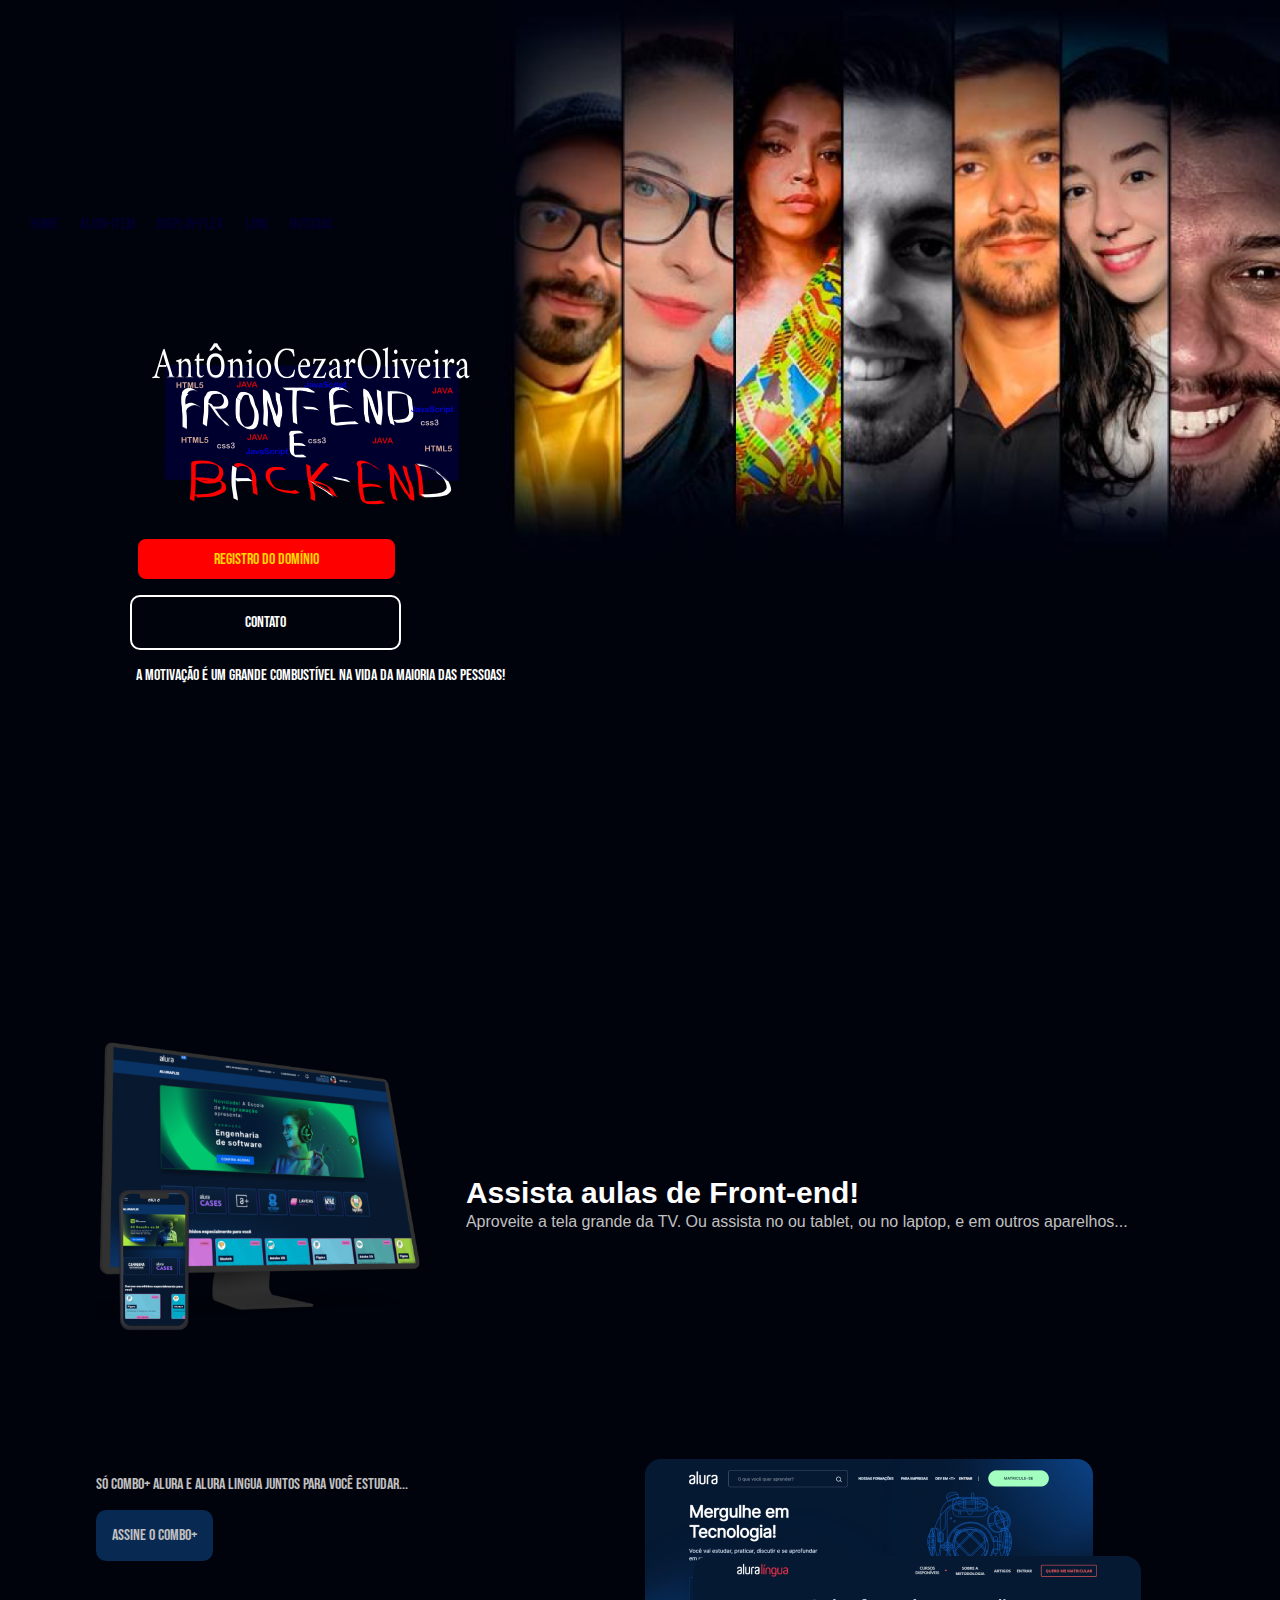
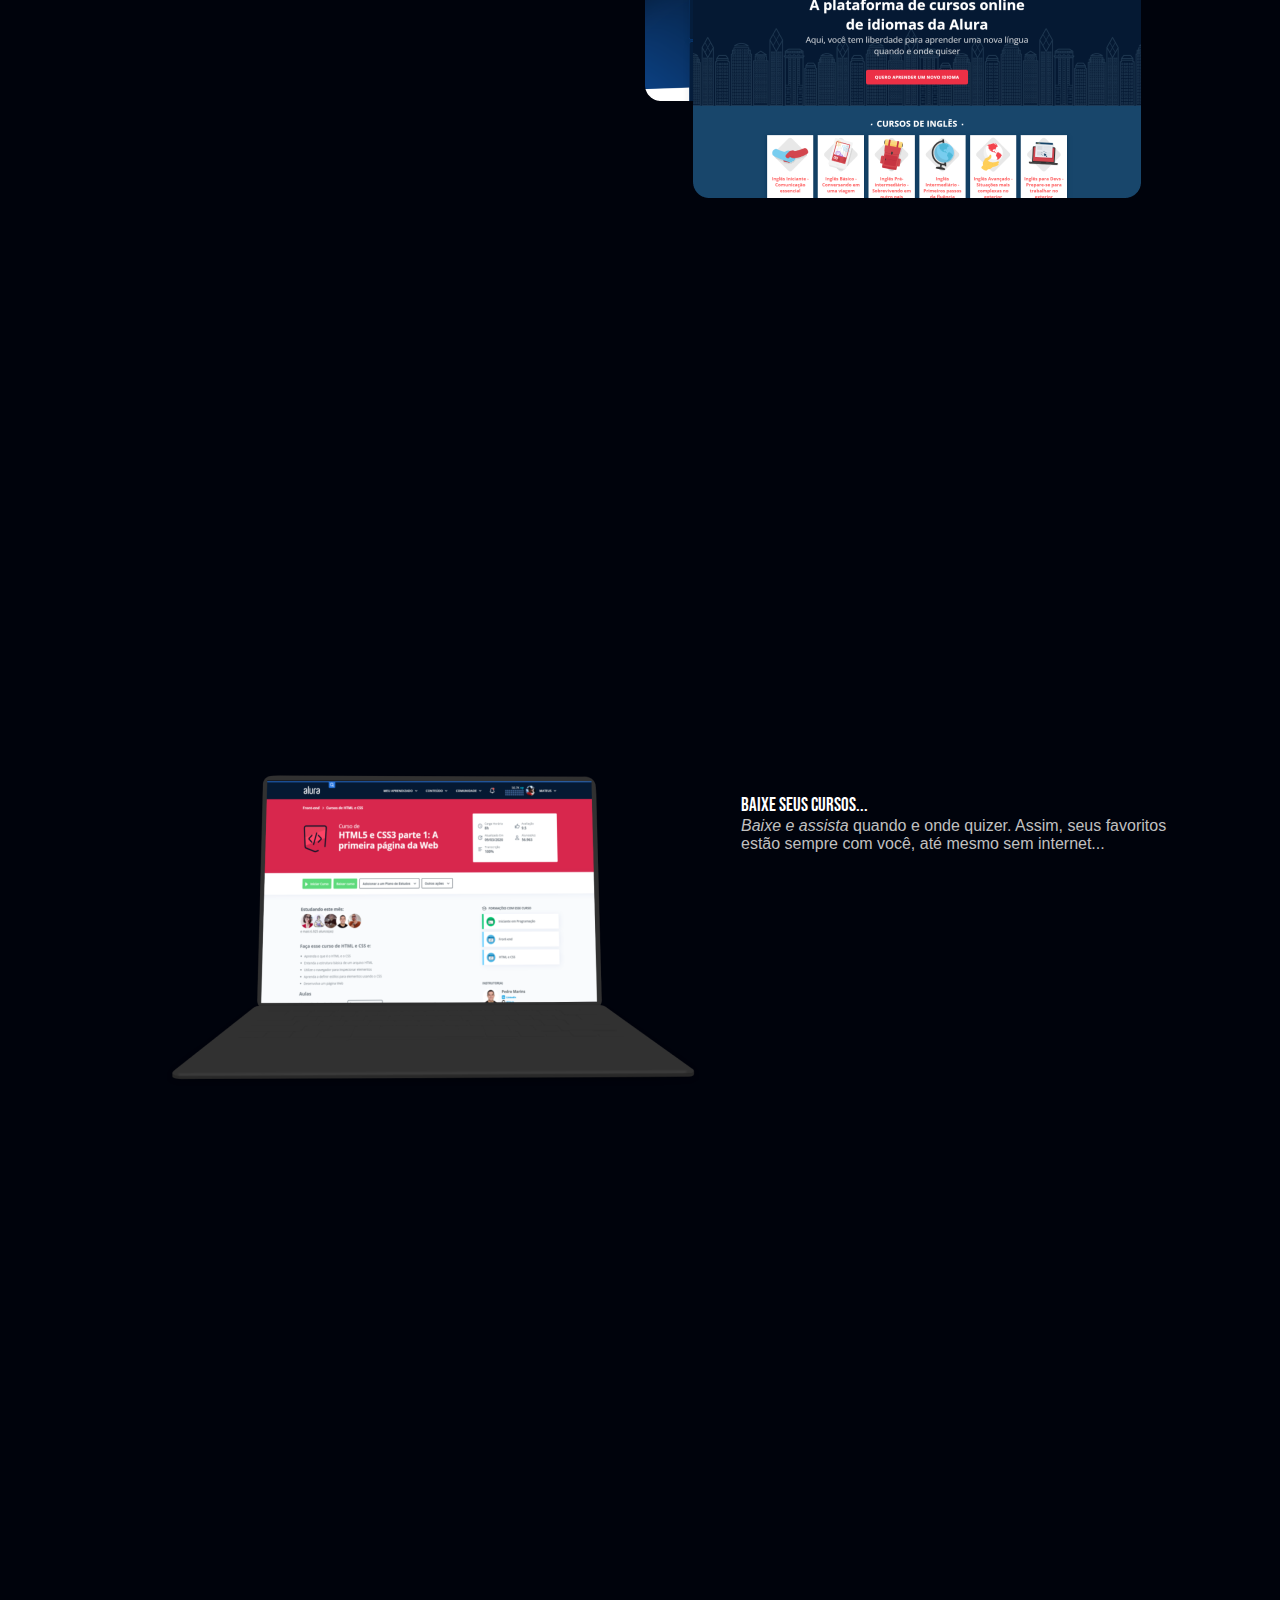
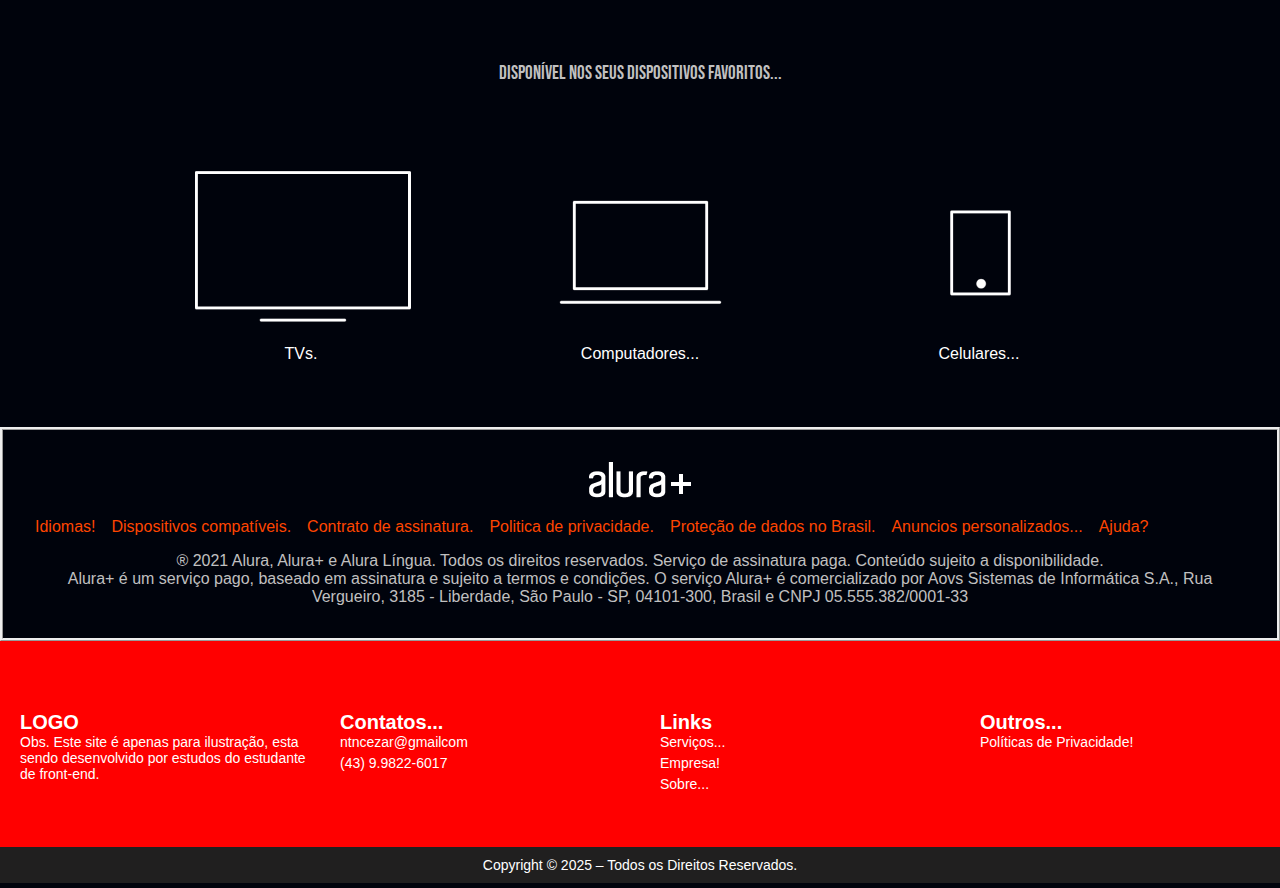
<file: index.html>
<!DOCTYPE html>
<html lang="en">
<head>
    
    <meta charset="utf-8"> <!--resolver problemas com acentuação -->
    <meta name="author" content="Antônio Cezar de Oliveira"><!-- Define o autor da pagina -->
    <meta name="keywords" content="posicionamento, css, avançado"><!--Palavras-chavesdosite-->
    <meta name="description" content="cursos"><!--descrição do site -->
    <meta name="viewport" content="width=device-width, initial-scale=1.0">

    <link rel="shortcut icon" href="about-b/ico/favicon-2.ico" type="image/x-icon">
	<link rel="stylesheet" href="about-b/css/style-monica.css">
    <link rel="stylesheet" href="about-b/css/menu-home.css">
    <title>Pagina basica de HTML e CSS!</title>
</head>
<body>

   <!-- <header>
        
    </header> -->
    
    <section role="banner" class="container__principal fundo-01" >
        <div class="container__section">

            <!--teste do menu aqui-->
            <nav>
                <ul class="nav">
    
         <li><a href="index.html" class="nav" class="home">Home</a></li>
         <li><a href="about-b/page/align-item.html" class="nav">align-item</a></li>
         <li><a href="about-b/page/display-flex.html" class="nav">Display-flex</a></li>
         <li><a href="#" class="nav">LINK</a></li>
         <li><a href="https://tecnoblog.net/" class="nav" target="_blank" rel="noopener noreferrer">Noticias</a></li>
                    
                </ul>
            </nav>
            <!-- FIM do teste do menu aqui-->


        <figure>
            <img src="about-b/images/logomarca.png  " alt="Logo marca" class="logo__topo">
        <a href="https://registro.br/"    class="top__button"  target="_blank">Registro do domínio</a>
        </figure>
        

        <a href="about-b/page/contato.html"   class="top__button-2"  target="_blank">Contato</a>
       
       <p> <h4 class="text-decorat">A motivação é um grande combustível na vida da maioria das pessoas!</h4> </p>
     </div>
    </section>

<section class="container__secundario">
    
        <img src="about-b/images/image/Plataformas.png" alt="Imagem de um monitor e celular!" class="secundario__imagem">



     <div class="container__texto__monitor"> <!--container-descricao-->

        <h3 class="descricao__titulo-01">Assista aulas de Front-end!</h3>
        <p class="descricao__palagrafo">Aproveite a tela grande da TV. Ou assista no ou tablet, ou no laptop, e em outros aparelhos...</p>
    
     </div>
</section>

    <section class="terceiro__container"> <!--container secundario: alura-->
        <div class="terceiro__container__div"> <!--container__descricao: alura-->
            <p class="word"> <!--descricao texto: alura-->
                Só combo+ alura e alura lingua juntos para você estudar...
            </p>
            <a href="www.alura.com.br" target="_blank" class="botao__terciario" role="contentinfo">Assine o combo+</a>
         </div>

        <!--Imagem fora da div-->
        <figure>
            <img src="about-b/images/image/Telas.png" alt="Tela da alura plus..." class="image__terciario"><!--secundario__imagem: alura-->
        </figure>
        
    </section>

    <section class="container-4">
    
        <img src="about-b/images/image/Notebook.png" alt="Imagem de um notebook!" class="imagem-4">
       
        
        <div class="div__container-4">
            <h3 class="title-4">Baixe seus cursos...</h3>
            <p class="word-4"><em>Baixe e assista</em> quando e onde quizer. Assim, seus favoritos estão sempre
                com você, até mesmo sem internet...</p>
        </div>
    </section>

<!--seção dos 03 dispositivos-->

<section role="complementary" class="dispositivos">
<h3 class="dispositivos__titulo"> Disponível nos seus dispositivos favoritos...</h3>

    <ul class="dispositivos__list">


        <li class="list__item">
            
               <figure>

                <img src="about-b/images/image/tv.png" alt="Ícone de televisão">
                <figcaption>TVs.</figcaption>

              </figure>
                
        </li>

        <li class="list__item">
            <figure>
                <img src="about-b/images/image/computador.png" alt="Ícone de computador">
                <figcaption>Computadores...</figcaption>
            </figure>
            
         </li>

        <li class="list__item">
           
                <figure>

                    <img src="about-b/images/image/celular.png" alt="Ícone de celular">
                <figcaption>Celulares...</figcaption>
            
                </figure>
           
                
            
            <!--<h4 class="lista__item">Celulares!</h4>-->
        </li>
    </ul>   

    </section>

    <!-- ======footer01==========  -->

     
    <footer class="rodape">

        <img src="about-b/images/image/Logo.png" alt="Alura+" class="rodape__logo">

        <nav role="contentinfo">

            <ul class="rodape__lista">
                <li class="lista__link">

                    <a href="about-b/page/page-desenv.html" class="nav">Idiomas!</a>

                </li>
                
        
        
        <li class="lista__link">

                <a href="about-b/page/page-desenv.html" class="nav">Dispositivos compatíveis.</a></li>
            <!-- fim=> do dispositivos compatíveis -->

        <li class="lista__link"> <a href="https://www.webdoxclm.com/pt/blog/importancia-da-assinatura-de-contrato#:~:text=A%20assinatura%20do%20contrato%20%C3%A9,e%20obriga%C3%A7%C3%B5es%20que%20este%20cont%C3%A9m." target="_blank" class="nav">Contrato de assinatura.</a></li>
            <!-- fim -->

        <li class="lista__link"> <a href="about-b/page/contato.html" class="nav">Politica de privacidade.</a></li>
            <!-- fim -->

        <li class="lista__link"> <a href="about-b/page/prot-dados-brazil.html" class="nav">Proteção de dados no Brasil.</a></li>
            <!-- fim -->

        <li class="lista__link"> <a href="about-b/page/page-desenv.html" class="nav">Anuncios personalizados...</a></li>
            <!-- fim -->

        <li class="lista__link"><a href="about-b/page/page-desenv.html" class="nav">Ajuda?</a></li>
            <!-- fim -->
    <!-- fim=> das listas -->
        </ul>
        </nav>

        <p class="rodape__texto">® 2021 Alura, Alura+ e Alura Língua. Todos os direitos reservados. Serviço de
            assinatura paga. Conteúdo sujeito a disponibilidade.</p>
        <p class="rodape__texto">Alura+ é um serviço pago, baseado em assinatura e sujeito a termos e condições. O
            serviço Alura+ é comercializado por Aovs Sistemas de Informática S.A., Rua Vergueiro, 3185 - Liberdade, São
            Paulo - SP, 04101-300, Brasil e CNPJ 05.555.382/0001-33</p>

    </footer> <!--fim do footer01-->

<!-- Inicio do footer__02-->

<footer class="footer__02" id="contato" role="contentinfo">
    <nav role="contentinfo">
    <div class="footer__02-div">

        <div class="footer__02-div-1">
            <div class="footer__02-div-1-coluna">

                <span><b>LOGO</b></span>
                <p>Obs. Este site é apenas para ilustração, esta sendo desenvolvido por estudos do estudante de front-end.</p>
            </div>
        </div>

        <div class="footer__02-div-2">
            <div class="footer__02-div-2-coluna">

                <span><b>Contatos...</b></span>
                <p>ntncezar@gmailcom</p>
                <p>(43) 9.9822-6017</p>
            </div>
        </div>

        <div class="footer__02-div-3">
            <div class="footer__02-div-3-coluna">

                <span><b>Links</b></span>
                <p><a href="about-b/page/contato.html">Serviços...</a></p>
                <p><a href="about-b/page/page-desenv.html">Empresa!</a></p>
                <p><a href="about-b/page/page-desenv.html">Sobre...</a></p>
            </div>
        </div>

        <div class="footer__02-div-4">
            <div class="rodape-div-4-coluna">

                <span><b>Outros...</b></span>
                <p>Políticas de Privacidade!</p>
            </div>
        </div>

    </div>
</nav>

    <p class="footer__02-direitos">Copyright © 2025 – Todos os Direitos Reservados.</p>

</footer>
    
</body>
</html>
</file>
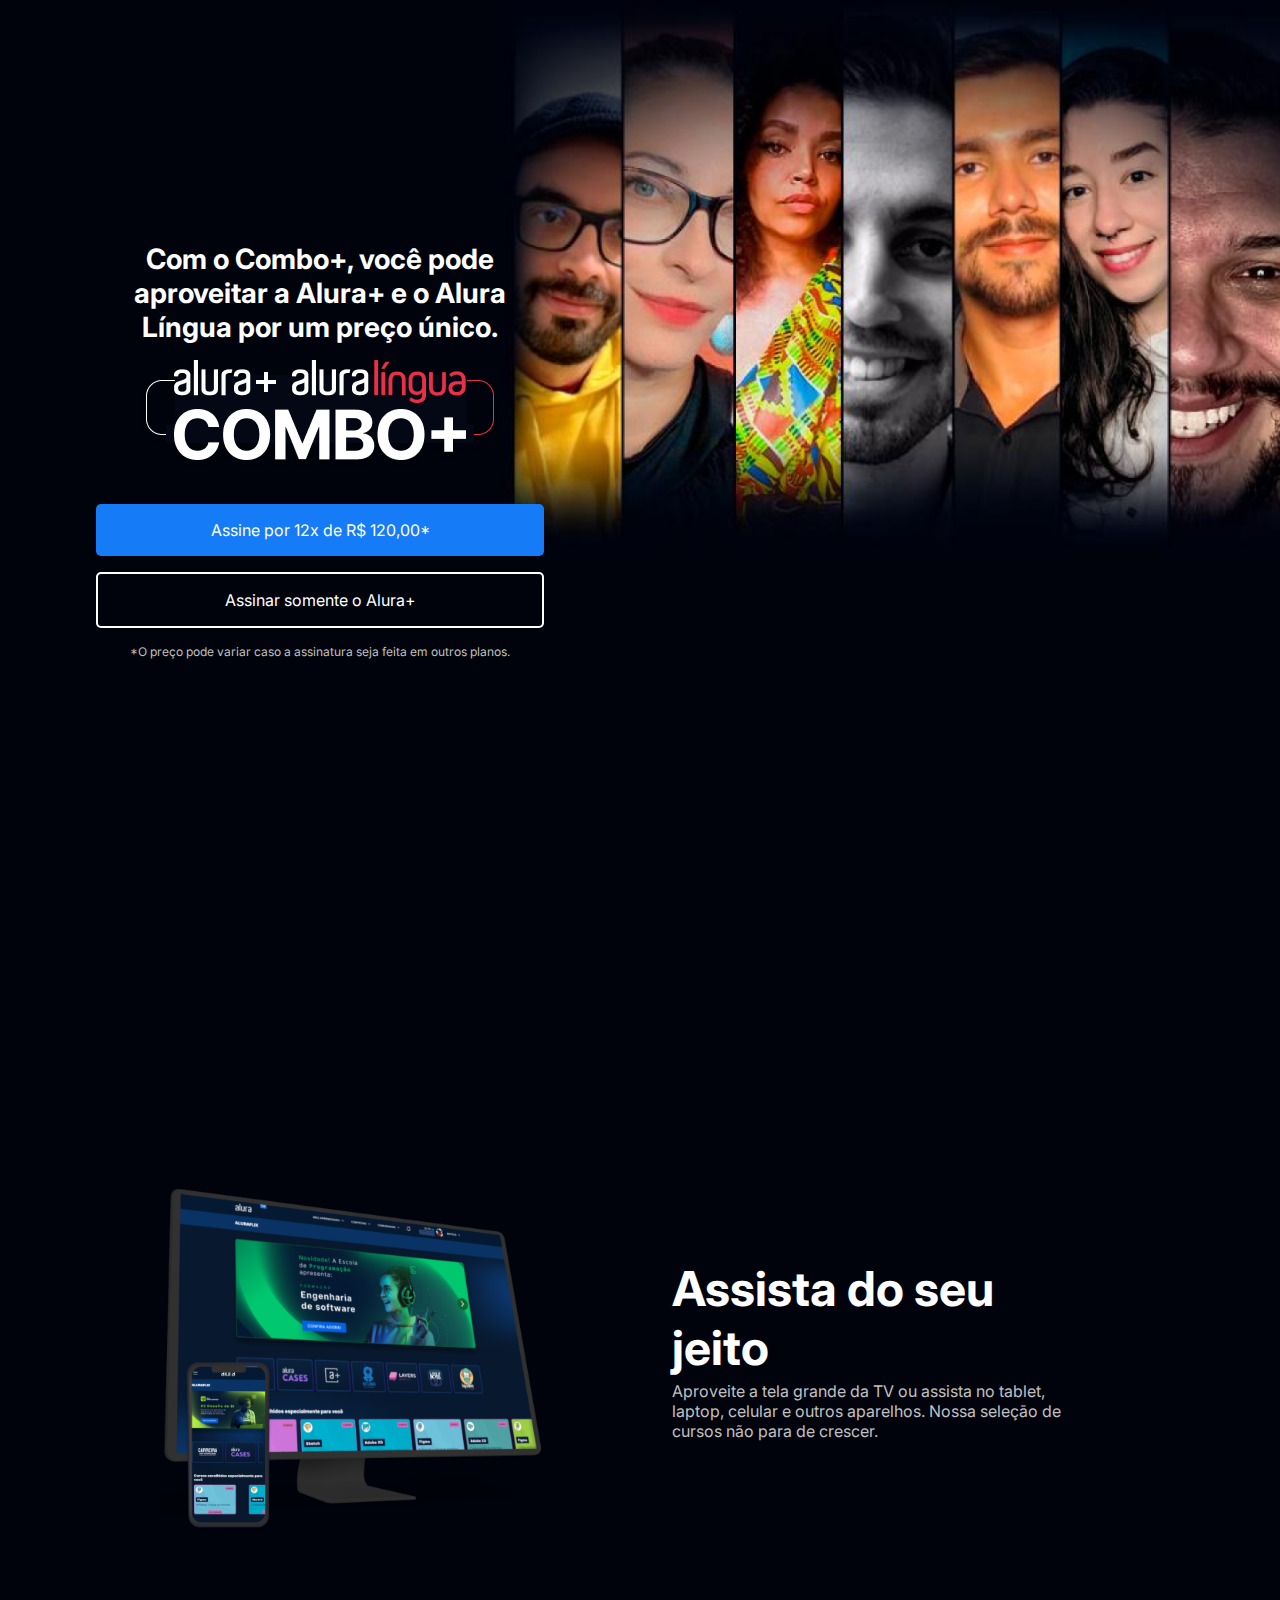
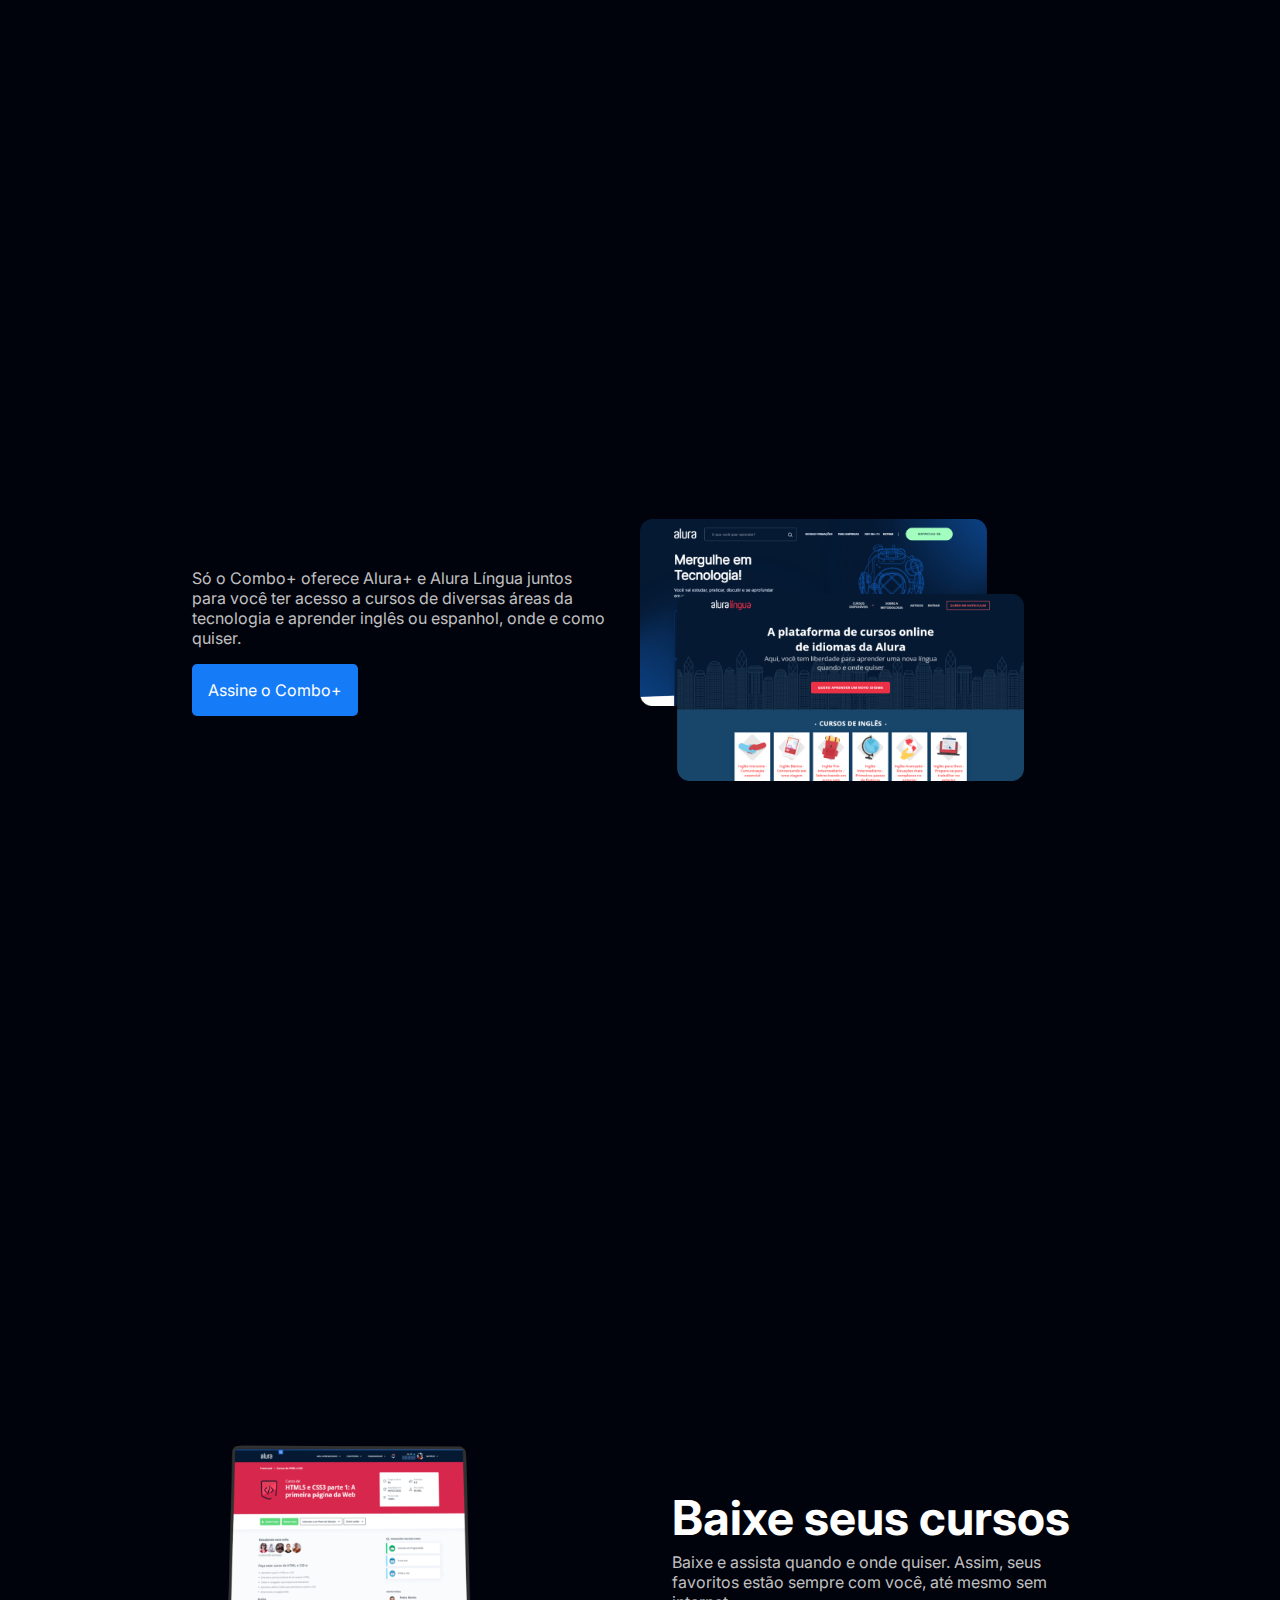
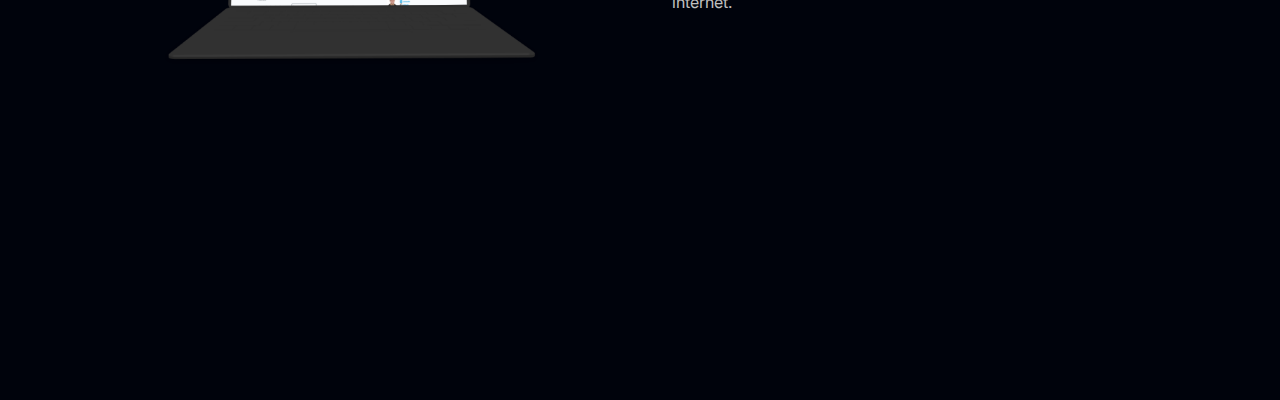
<file: about-b/zip/aluraplus-aula03/index.html>
<!DOCTYPE html>
<html>

<head>
    <title>Alura Plus</title>
    <meta charset="UTF-8">
    <meta name="viewport" content="width=device-width, initial-scale=1">
    <link rel="stylesheet" href="styles.css">
    <link rel="preconnect" href="https://fonts.googleapis.com">
    <link rel="preconnect" href="https://fonts.gstatic.com" crossorigin>
    <link href="https://fonts.googleapis.com/css2?family=Inter:wght@400;700&display=swap" rel="stylesheet">
</head>

<body>
    <section class="principal container">
        <div class="container__caixa">
            <h1 class="container__titulo">Com o Combo+, você pode aproveitar a Alura+ e o Alura Língua por um preço
                único.</h1>
            <img src="img/Combo.png" alt="O combo+ é a junção do alura+ e o alura língua" class="container__imagem">
            <a href="www.alura.com.br" class="container__botao">Assine por 12x de R$ 120,00*</a>
            <a href="www.alura.com.br" class="container__botao botao_secundario">Assinar somente o Alura+</a>
            <p class="container__aviso">*O preço pode variar caso a assinatura seja feita em outros planos.</p>
        </div>
    </section>

    <section class="container secundario">
        <img src="img/Plataformas.png" alt="Um monitor e um celular com a alura plus aberta" class="secundario__imagem">
        <div class="container__descricao">
            <h2 class="descricao__titulo">Assista do seu jeito</h2>
            <p class="descricao__texto">Aproveite a tela grande da TV ou assista no tablet, laptop, celular e outros
                aparelhos. Nossa seleção de cursos não para de crescer.</p>
        </div>
    </section>

    <section class="container secundario">
        <div class="container__descricao">
            <p class="descricao__texto">
                Só o Combo+ oferece Alura+ e Alura Língua juntos para você ter acesso a cursos de diversas áreas da
                tecnologia e aprender inglês ou espanhol, onde e como quiser.
            </p>
            <a href="www.alura.com.br" class="container__botao secundario__botao" container>Assine o Combo+</a>
        </div>
        <img src="img/Telas.png" alt="Tela do alura+ e alura língua" class="secundario__imagem">
    </section>

    <section class="container secundario">
        <img src="img/Notebook.png" alt="Notebook com a página do curso HTML5 e CSS3 da Alura aberta"
            class="secundario__imagem">
        <div class="container__descricao">
            <h2 class="descricao__titulo">Baixe seus cursos</h2>
            <p class="descricao__texto">Baixe e assista quando e onde quiser. Assim, seus favoritos estão sempre com
                você, até mesmo sem internet.</p>
        </div>
    </section>

</body>

</html>
</file>
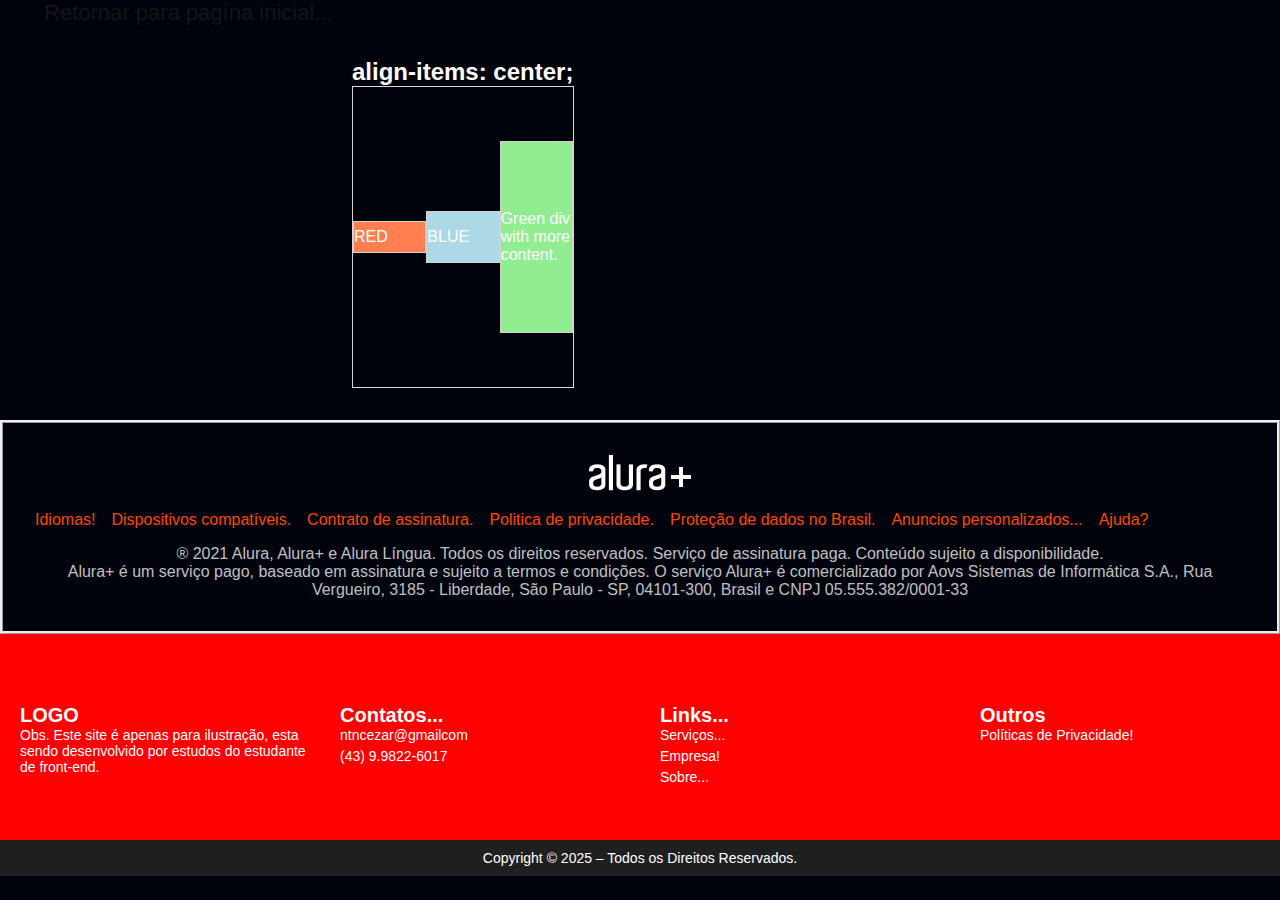
<file: about-b/page/align-item.html>
<!DOCTYPE html>
<html lang="en">
<head>
    
   

    <meta charset="utf-8"> <!--resolver problemas com acentuação -->
    <meta name="author" content="Antônio Cezar de Oliveira"><!-- Define o autor da pagina -->
    <meta name="keywords" content="pagina de contato"><!--Palavras-chavesdosite-->
    <meta name="description" content="cursos"><!--descrição do site -->
    <meta name="viewport" content="width=device-width, initial-scale=1.0">

    <link rel="shortcut icon" href="../ico/favicon-2.ico" type="image/x-icon">
    <link rel="stylesheet" href="../css/style-monica.css">
    <title>align-item</title>

    <style>
    
    #container {
        display: block;
        align-items: center;
        margin: 0 20rem 0 20rem;
        padding: 2em;
    }
        
        .main {
          width: 220px;
          height: 300px;
          border: 1px solid rgb(219, 214, 214); 
          display: flex;
          align-items: center;
        }
        
        .main div {
          flex: 1;
          border: 1px solid rgb(214, 209, 209);
          display: flex;
          align-items: center;

        }

        a.retorn {
            text-decoration: none;
            border-radius: 6px;
            margin: 2em;
            color: #141414;
            font-size: 1.375em;
            font-weight: 500;
        }
        a.retorn:hover { color: bisque;}
        </style>
</head>
<body>

    <header>
        <a href="../../index.html" class="retorn">Retornar para pagína inicial...</a>
    </header>
    <div id="container">
<h2>align-items: center;</h2>

    <div class="main">
  <div style="background-color:coral;min-height:30px;">RED</div>
  <div style="background-color:lightblue;min-height:50px;">BLUE</div>  
  <div style="background-color:lightgreen;min-height:190px;">Green div with more content.</div>
    </div>
</div>

<!-- RODAPE-->

<!-- rodape01-->

     
<footer class="rodape">

  <img src="../images/image/Logo.png" alt="Alura+" class="rodape__logo">

  <nav role="contentinfo">

      <ul class="rodape__lista">
          <li class="lista__link">

              <a href="#" class="nav">Idiomas!</a>

          </li>
          
  
  
  <li class="lista__link">

          <a href="#" class="nav">Dispositivos compatíveis.</a></li>
      <!-- fim=> do dispositivos compatíveis -->

  <li class="lista__link"> <a href="#" class="nav">Contrato de assinatura.</a></li>
      <!-- fim -->

  <li class="lista__link"> <a href="#" class="nav">Politica de privacidade.</a></li>
      <!-- fim -->

  <li class="lista__link"> <a href="#" class="nav">Proteção de dados no Brasil.</a></li>
      <!-- fim -->

  <li class="lista__link"> <a href="#" class="nav">Anuncios personalizados...</a></li>
      <!-- fim -->

  <li class="lista__link"><a href="#" class="nav">Ajuda?</a></li>
      <!-- fim -->
<!-- fim=> das listas -->
  </ul>
  </nav>

  <p class="rodape__texto">® 2021 Alura, Alura+ e Alura Língua. Todos os direitos reservados. Serviço de
      assinatura paga. Conteúdo sujeito a disponibilidade.</p>
  <p class="rodape__texto">Alura+ é um serviço pago, baseado em assinatura e sujeito a termos e condições. O
      serviço Alura+ é comercializado por Aovs Sistemas de Informática S.A., Rua Vergueiro, 3185 - Liberdade, São
      Paulo - SP, 04101-300, Brasil e CNPJ 05.555.382/0001-33</p>
</footer>

<!-- Inicio do footer__02-->

<footer class="footer__02" id="contato">
<nav role="contentinfo">
<div class="footer__02-div">

  <div class="footer__02-div-1">
      <div class="footer__02-div-1-coluna">

          <span><b>LOGO</b></span>
          <p>Obs. Este site é apenas para ilustração, esta sendo desenvolvido por estudos do estudante de front-end.</p>
      </div>
  </div>

  <div class="footer__02-div-2">
      <div class="footer__02-div-2-coluna">

          <span><b>Contatos...</b></span>
          <p>ntncezar@gmailcom</p>
          <p>(43) 9.9822-6017</p>
      </div>
  </div>

  <div class="footer__02-div-3">
      <div class="footer__02-div-3-coluna">

          <span><b>Links...</b></span>
          <p><a href="#servicos">Serviços...</a></p>
          <p><a href="#empresa">Empresa!</a></p>
          <p><a href="#sobre">Sobre...</a></p>
      </div>
  </div>

  <div class="footer__02-div-4">
      <div class="rodape-div-4-coluna">

          <span><b>Outros</b></span>
          <p>Políticas de Privacidade!</p>
      </div>
  </div>

</div>
</nav>

<p class="footer__02-direitos">Copyright © 2025 – Todos os Direitos Reservados.</p>

</footer>
</body>
</html>
</file>
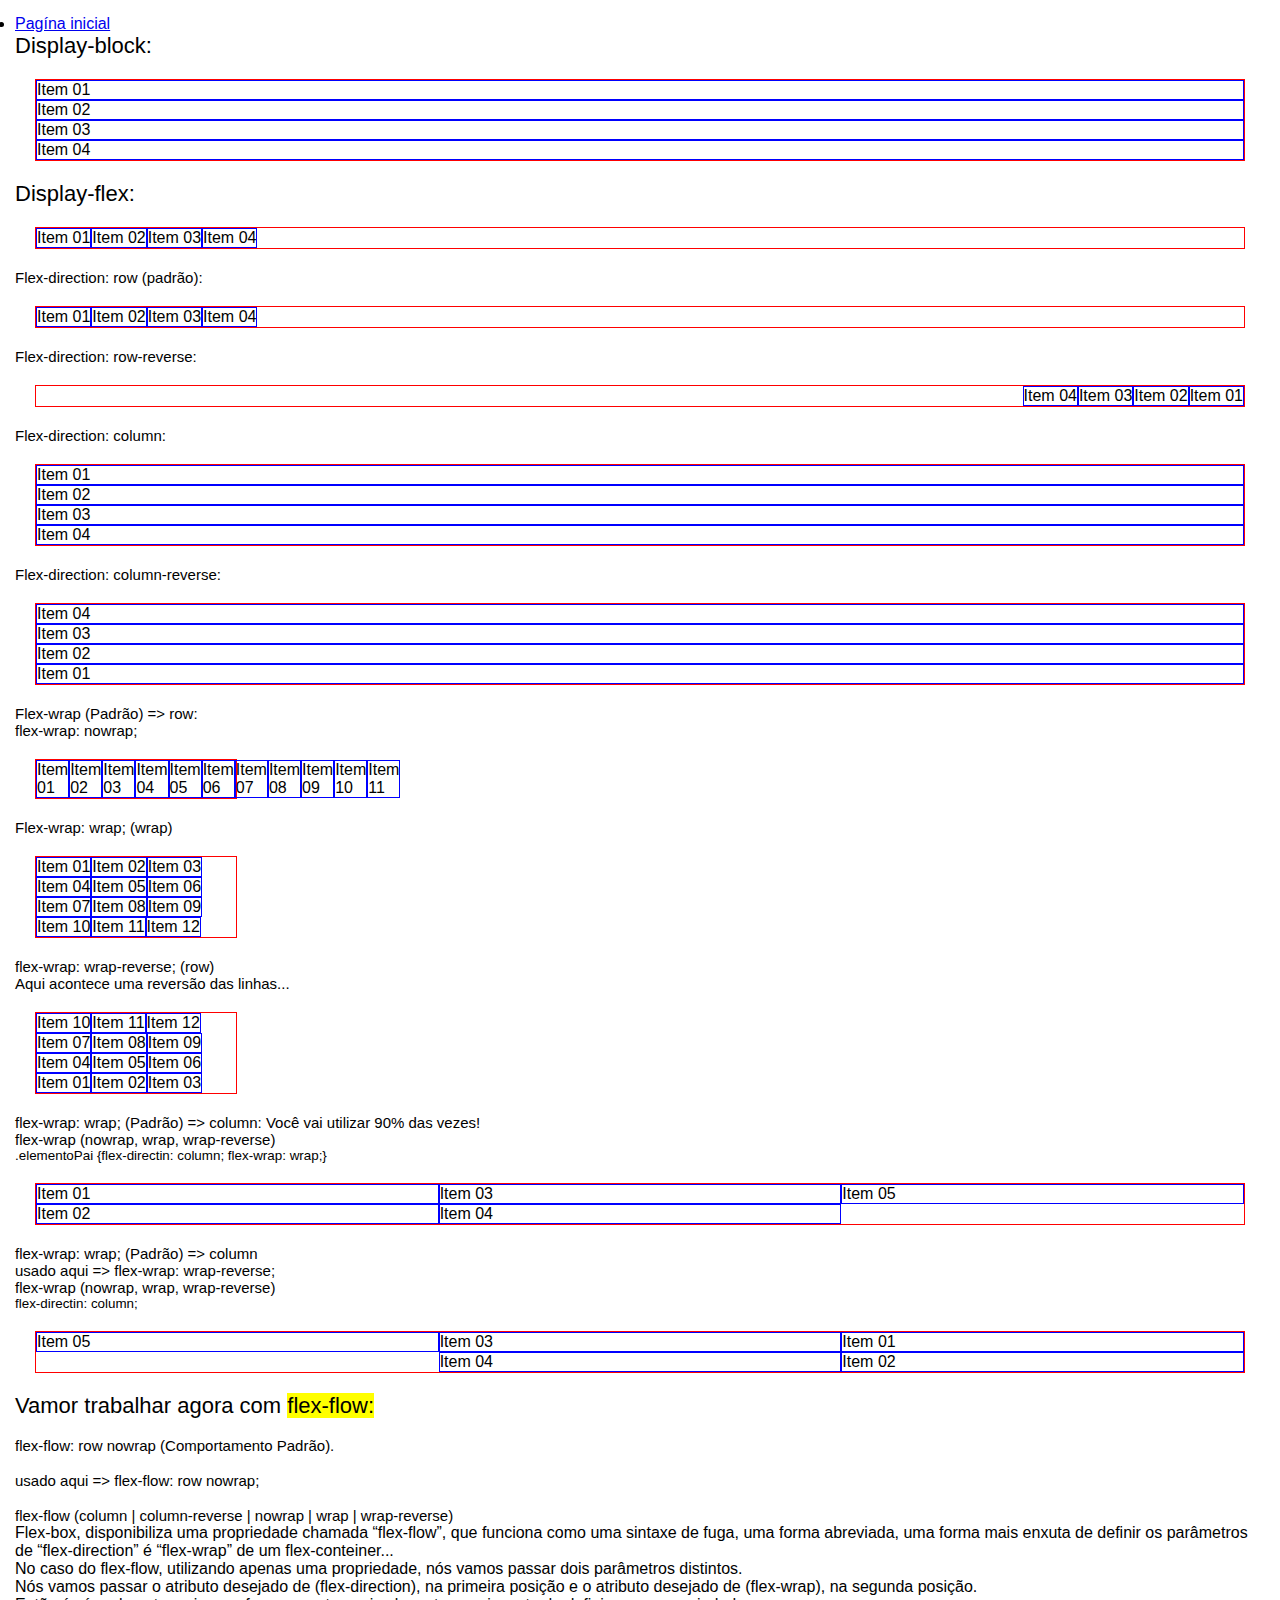
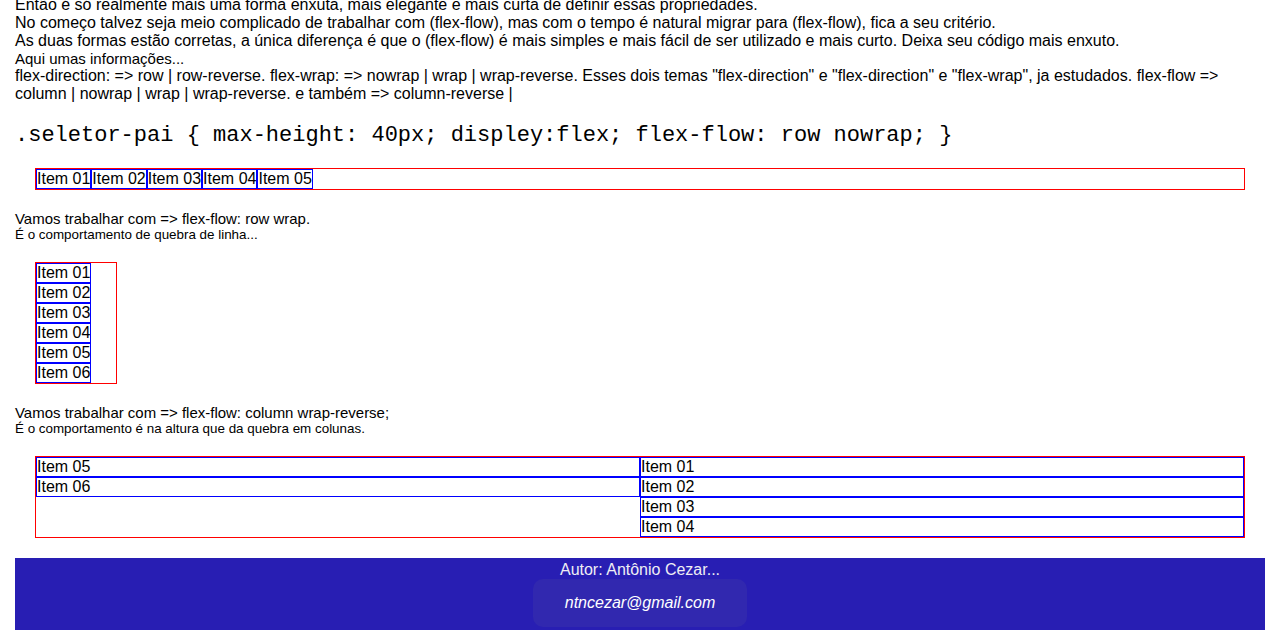
<file: about-b/page/display-flex.html>
<!DOCTYPE html>
<html lang="en">
<head>
    <meta charset="UTF-8">
    <meta name="viewport" content="width=device-width, initial-scale=1.0">
    <link rel="shortcut icon" href="../ico/favicon-2.ico" type="image/x-icon">
    <title>Display-flex</title>

    <style>
        * { margin: 0;
            padding: 0;
        }
        body {
            font-family: 'Segoe UI', Tahoma, Geneva, Verdana, sans-serif;
            font-size: 100%;
            margin: 10px;
            padding: 5px;
        }
        .container-01 {
            border: solid 1px red;
            margin: 20px;
            
        }
        .item {
            border: solid 1px blue;
        }

        h1 {font-size: 1.375rem;}
        h2 {font-size: .9375rem;} 
        h3 {font-size: .9365rem;} 
        h4 {font-size: .8375rem;}  
        h1, h2, h3, h4 { font-weight: 500;}

        footer {
  text-align: center;
  padding: 3px;
  background-color: rgb(40, 30, 179);
  color: rgb(239, 238, 243);
}

.footer {
   display: flex; 
  background-color:  rgb(49, 40, 175); /*  */
  border: rgb(235, 233, 240);
  border-radius: 10px;
  color: white;
  padding: 15px 32px;
  text-align: center;
  text-decoration: none;
  display: inline-block;
  font-size: 1rem;
  
}

</style>
</head>
<body>

    <header>
        <nav>
        <ul>
            <!--subpastas para voltar (../../)-->
            <li><a href="../../index.html">Pagína inicial</a></li>
        </ul>
        </nav>
    </header>
    <h1>Display-block:</h1>

    <div class="container-01">
        <div class="item">Item 01</div>
        <div class="item">Item 02</div>
        <div class="item">Item 03</div>
        <div class="item">Item 04</div>
    </div>
    <h1>Display-flex:</h1>

    <div class="container-01" style="display: flex;">

        <div class="item">Item 01</div>
        <div class="item">Item 02</div>
        <div class="item">Item 03</div>
        <div class="item">Item 04</div>

    </div>

    <h2>Flex-direction: row (padrão):</h2>

    <div class="container-01" style=" 
    display: flex;
    flex-direction: row;
    ">
        <div class="item">Item 01</div>
        <div class="item">Item 02</div>
        <div class="item">Item 03</div>
        <div class="item">Item 04</div>
    </div>

    <h2>Flex-direction: row-reverse:</h2>

    <div class="container-01" style=" 
    display: flex;
    flex-direction: row-reverse;
    ">
        <div class="item">Item 01</div>
        <div class="item">Item 02</div>
        <div class="item">Item 03</div>
        <div class="item">Item 04</div>
    </div>

    <h2>Flex-direction: column:</h2>

    <div class="container-01" style=" 
    display: flex;
    flex-direction: column;
    ">
        <div class="item">Item 01</div>
        <div class="item">Item 02</div>
        <div class="item">Item 03</div>
        <div class="item">Item 04</div>
    </div>

    <h2>Flex-direction: column-reverse:</h2>

    <div class="container-01" style=" 
    display: flex;
    flex-direction: column-reverse;
    ">
        <div class="item">Item 01</div>
        <div class="item">Item 02</div>
        <div class="item">Item 03</div>
        <div class="item">Item 04</div>
    </div>

    <h2>Flex-wrap (Padrão) => row:</h2>
    <h3>flex-wrap: nowrap;</h3>
    <div class="container-01" style=" 
    max-width: 200px;
    display: flex;
    flex-direction: row; 
    flex-wrap:nowrap;
    "> 
        <div class="item">Item 01</div>
        <div class="item">Item 02</div>
        <div class="item">Item 03</div>
        <div class="item">Item 04</div>
        <div class="item">Item 05</div>
        <div class="item">Item 06</div>
        <div class="item">Item 07</div>
        <div class="item">Item 08</div>
        <div class="item">Item 09</div>
        <div class="item">Item 10</div>
        <div class="item">Item 11</div>
        
    </div>

    <h2>Flex-wrap: wrap; (wrap)</h2>
    <div class="container-01" style=" 
    max-width: 200px;
    display: flex;
    flex-direction: row; 
    flex-wrap: wrap;
    "> 
        <div class="item">Item 01</div>
        <div class="item">Item 02</div>
        <div class="item">Item 03</div>
        <div class="item">Item 04</div>
        <div class="item">Item 05</div>
        <div class="item">Item 06</div>
        <div class="item">Item 07</div>
        <div class="item">Item 08</div>
        <div class="item">Item 09</div>
        <div class="item">Item 10</div>
        <div class="item">Item 11</div>
        <div class="item">Item 12</div>
        
    </div>

    <h2>flex-wrap: wrap-reverse; (row)</h2>
    <h3>Aqui acontece uma reversão das linhas...</h3>
    <div class="container-01" style=" 
    max-width: 200px;
    display: flex;
    flex-direction: row; 
    flex-wrap: wrap-reverse;
    "> 
        <div class="item">Item 01</div>
        <div class="item">Item 02</div>
        <div class="item">Item 03</div>
        <div class="item">Item 04</div>
        <div class="item">Item 05</div>
        <div class="item">Item 06</div>
        <div class="item">Item 07</div>
        <div class="item">Item 08</div>
        <div class="item">Item 09</div>
        <div class="item">Item 10</div>
        <div class="item">Item 11</div>
        <div class="item">Item 12</div>
        
    </div>

    <h2>flex-wrap: wrap; (Padrão) => column: Você vai utilizar 90% das vezes! </h2>
    <h3>flex-wrap (nowrap, wrap, wrap-reverse)</h3>
    <h4>.elementoPai {flex-directin: column;
                    flex-wrap: wrap;}</h4>
    <div class="container-01" style=" 
    max-height: 40px;
    display: flex;
    flex-direction: column; 
    flex-wrap: wrap;
    "> 
        <div class="item">Item 01</div>
        <div class="item">Item 02</div>
        <div class="item">Item 03</div>
        <div class="item">Item 04</div>
        <div class="item">Item 05</div>
        
    </div>

    <h2>flex-wrap: wrap; (Padrão) => column</h2>
    <h2>usado aqui => flex-wrap: wrap-reverse;</h2>
    <h3>flex-wrap (nowrap, wrap, wrap-reverse)</h3>
    <h4>flex-directin: column;</h4>
    <div class="container-01" style=" 
    max-height: 40px;
    display: flex;
    flex-direction: column; 
    flex-wrap: wrap-reverse;
    "> 
        <div class="item">Item 01</div>
        <div class="item">Item 02</div>
        <div class="item">Item 03</div>
        <div class="item">Item 04</div>
        <div class="item">Item 05</div>
        
    </div>
    <h1>Vamor trabalhar agora com <mark>flex-flow:</mark></h1><br>
    <h2>flex-flow: row nowrap (Comportamento Padrão).</h2><br>
    <h2>usado aqui => flex-flow: row nowrap;</h2><br>
    <h3>flex-flow (column | column-reverse | nowrap | wrap | wrap-reverse)</h3>
    <p>Flex-box, disponibiliza uma propriedade chamada “flex-flow”, que funciona como uma sintaxe de fuga, uma forma abreviada, uma forma mais enxuta de definir os parâmetros de “flex-direction” é “flex-wrap” de um flex-conteiner...
    </p>
    <p>No caso do flex-flow, utilizando apenas uma propriedade, nós vamos passar dois parâmetros distintos.
    </p>
    <p>Nós vamos passar o atributo desejado de (flex-direction), na primeira posição e o atributo desejado de (flex-wrap), na segunda posição.
    </p>
    <p>Então é só realmente mais uma forma enxuta, mais elegante e mais curta de definir essas propriedades.
    </p>
    <p>No começo talvez seja meio complicado de trabalhar com (flex-flow), mas com o tempo é natural migrar para (flex-flow), fica a seu critério.
    </p>
    <p>As duas formas estão corretas, a única diferença é que o (flex-flow) é mais simples e mais fácil de ser utilizado e mais curto. Deixa seu código mais enxuto.
    </p>
    <h2>Aqui umas informações...</h2>
    <p>flex-direction: => row | row-reverse.
        flex-wrap: => nowrap | wrap | wrap-reverse.
        Esses dois temas "flex-direction" e "flex-direction" e "flex-wrap", ja estudados.
        flex-flow => column | nowrap | wrap | wrap-reverse.
        e também => column-reverse | 	
        </p><br>
        <h1>
            <code>.seletor-pai {
                max-height: 40px;
                displey:flex;
                 flex-flow: row nowrap; }
                </code>
        </h1>
    <div class="container-01" style=" 
    max-height: 40px;
    display: flex;
    flex-flow: row norwap;
    
    "> 
        <div class="item">Item 01</div>
        <div class="item">Item 02</div>
        <div class="item">Item 03</div>
        <div class="item">Item 04</div>
        <div class="item">Item 05</div>
        
    </div>
    <h3>Vamos trabalhar com => flex-flow: row wrap.</h3>
    <h4>É o comportamento de quebra de linha...</h4>
    <div class="container-01" style=" 
    max-width: 80px;
    display: flex;
    flex-flow: row wrap;
    
    "> 
        <div class="item">Item 01</div>
        <div class="item">Item 02</div>
        <div class="item">Item 03</div>
        <div class="item">Item 04</div>
        <div class="item">Item 05</div>
        <div class="item">Item 06</div>
        
    </div>

    <h3>Vamos trabalhar com => flex-flow: column wrap-reverse;</h3>
    <h4>É o comportamento é na altura que da quebra em colunas.</h4>
    <div class="container-01" style=" 
    max-height: 88px;
    display: flex;
    flex-flow: column wrap-reverse;
    
    "> 
    
        <div class="item">Item 01</div>
        <div class="item">Item 02</div>
        <div class="item">Item 03</div>
        <div class="item">Item 04</div>
        <div class="item">Item 05</div>
        <div class="item">Item 06</div>

        </div>

    <footer>
    <article>
        <article>
        <p>Autor: Antônio Cezar...</p>
    </article>
    <address>
        <p><a href="Antônio Cezar: ntncezar@gmail.com" class="footer">ntncezar@gmail.com</a></p>
    </address>
        
    </footer>
</body>
</html>
</file>
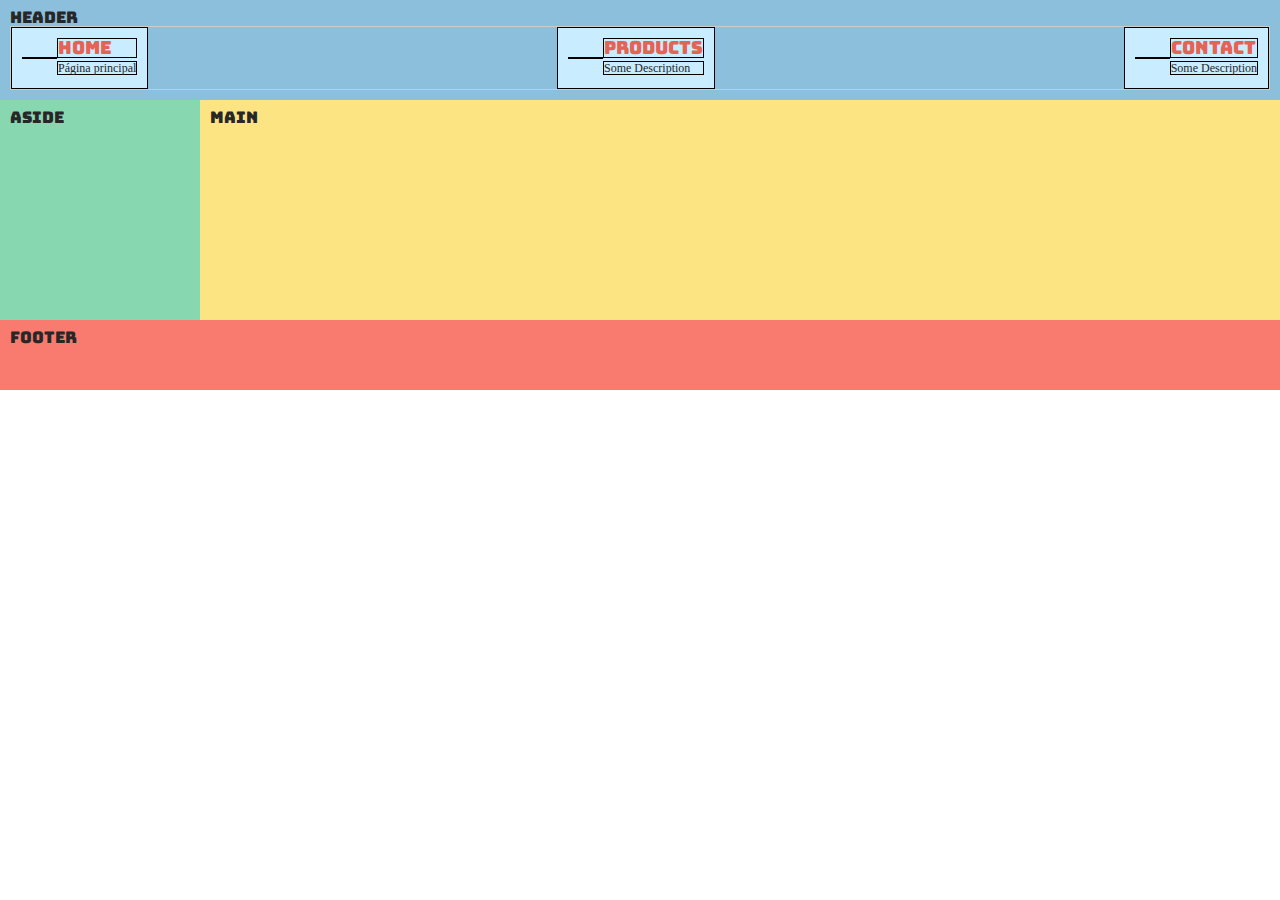
<file: about-b/page/flex-box.html>
<!DOCTYPE html>
<html lang="en">
<head>
    <meta charset="UTF-8">
    <meta name="author" content="Antônio Cezar de Oliveira"><!-- Define o autor da pagina -->
    <meta name="keywords" content="posicionamento, css, flexbox"> <!--Palavras chaves site-->
    <meta name="viewport" content="width=device-width, initial-scale=1.0">
    <link rel="stylesheet" href="../css/reset.css">
    <link rel="shortcut icon" href="../ico/favicon-2.ico" type="image/x-icon">
    <link rel="stylesheet" href="../css/flex-box.css">
    <title>Page | Flexbox</title>
</head>
<body>
    <div class="container" >
        <header>
          Header
          <ul>
            <li>
              <i class="fa fa-home"></i>
              <span class="title">Home</span>
              <span class="description">Página principal</span>
            </li>
            <li>
              <i class="fa fa-shopping-basket"></i>
              <span class="title" >Products</span>
              <span class="description" >Some Description</span>
            </li>
            <li>
              <i class="fa fa-at"></i>
              <span class="title" >Contact</span>
              <span class="description" >Some Description</span>
            </li>
          </ul>
        </header>
        <aside>Aside</aside>
        <main>Main</main>
        <footer>Footer</footer>
      </div>
</body>
</html>
</file>
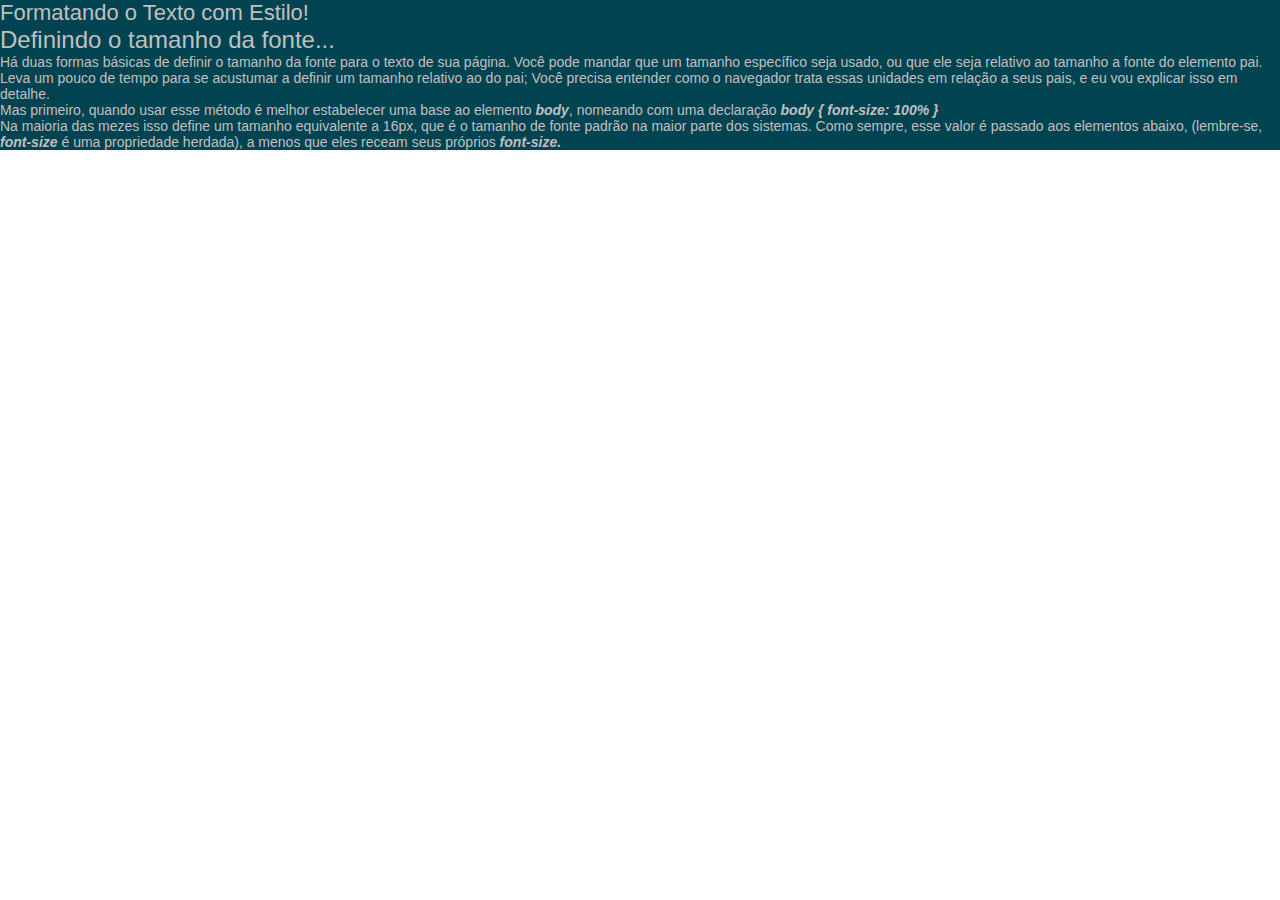
<file: about-b/page/fonte.html>
<!DOCTYPE html>
<html lang="en">
<head>
    <meta charset="UTF-8">
    <meta name="viewport" content="width=device-width, initial-scale=1.0">
    <link rel="stylesheet" href="../css/font.css">
    <title>Textos|Fontes</title>
</head>
<body>
    <header role="complementary" class="topo">
        <nav>
            
        </nav>
    </header>
        
        <section role="complementary" class="text">
            <h1>Formatando o Texto com Estilo!</h1>
            <div>
                <h2>Definindo o tamanho da fonte...</h2>
            <p>Há duas formas básicas de definir o tamanho da fonte para o texto de sua página. Você pode mandar que um tamanho específico seja usado, ou que ele seja relativo ao tamanho a fonte do elemento pai.</p>
            <p>Leva um pouco de tempo para se acustumar a definir um tamanho relativo ao do pai; Você precisa entender como o navegador trata essas unidades em relação a seus pais, e eu vou explicar isso em detalhe.</p>
            <p>Mas primeiro, quando usar esse método é melhor estabelecer uma base ao elemento <em>body</em>, nomeando com uma declaração <em>body { font-size: 100%
            }</em></p>
            <p>Na maioria das mezes isso define um tamanho equivalente a 16px, que é o tamanho de fonte padrão na maior parte dos sistemas. Como sempre, esse valor é passado aos elementos abaixo, (lembre-se, <em>font-size</em> é uma propriedade herdada), a menos que eles receam seus próprios <em>font-size.</em> </p>
            </div>
        </section>
    
    <article></article>
    <footer></footer>
</body>
</html>
</file>
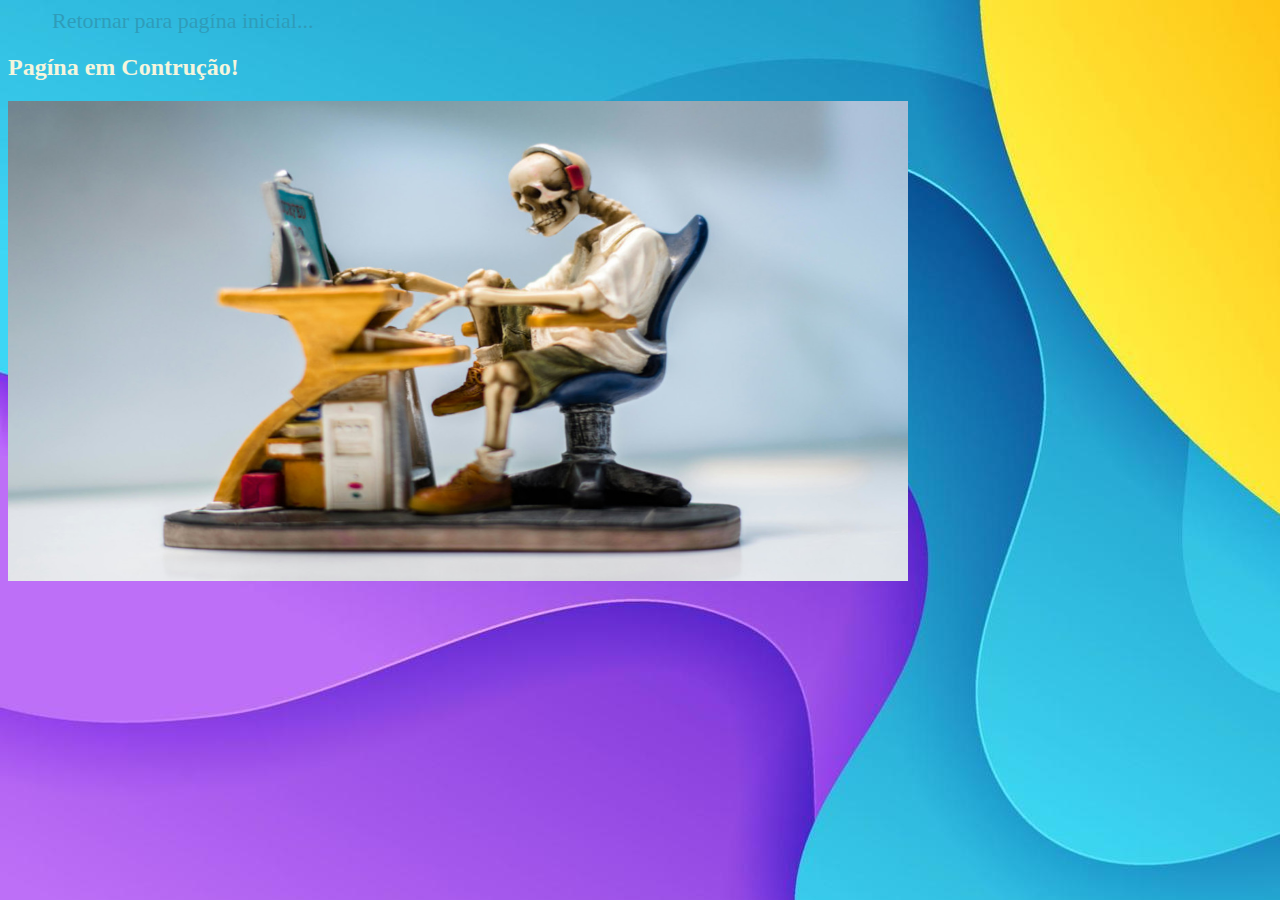
<file: about-b/page/page-desenv.html>
<!DOCTYPE html>
<html lang="en">
    <head>
        
        <meta charset="UTF-8">
        <meta name="viewport" content="width=device-width, initial-scale=1">
        <link rel="shortcut icon" href="../ico/favicon-2.ico" type="image/x-icon">
        <link href="" rel="stylesheet">
        <title>Pagina em construção</title>
        <style>
            a.retorn {
            text-decoration: none;
            border-radius: 6px;
            margin: 2em;
            color: #2f9cb9;
            font-size: 1.375em;
            font-weight: 500;
        }
        a.retorn:hover { color:#ceccc7;} 

        

     body { background-image: url(../images/image/vetor.jpg);}
     h2 {color: beige;}
     imagee {
        background-image: url(../images/equipe.png);
        margin: 2em;
        padding: 1em;
         }

        </style>
    </head>
    <body>

    
    <header>
        <a href="../../index.html" class="retorn">Retornar para pagína inicial...</a>
        <h2>Pagína em Contrução!</h2>
    </header>

    <article class="bottom">
        <section class="imagee">
        <img src="../images/image/progr-02.jpg"  alt="esqueleto programando"class="imagee"
        width="900px" height="480"> 
        </section>
        <section></section>
        <section></section>
    </article>

    </body>
</html>
</file>
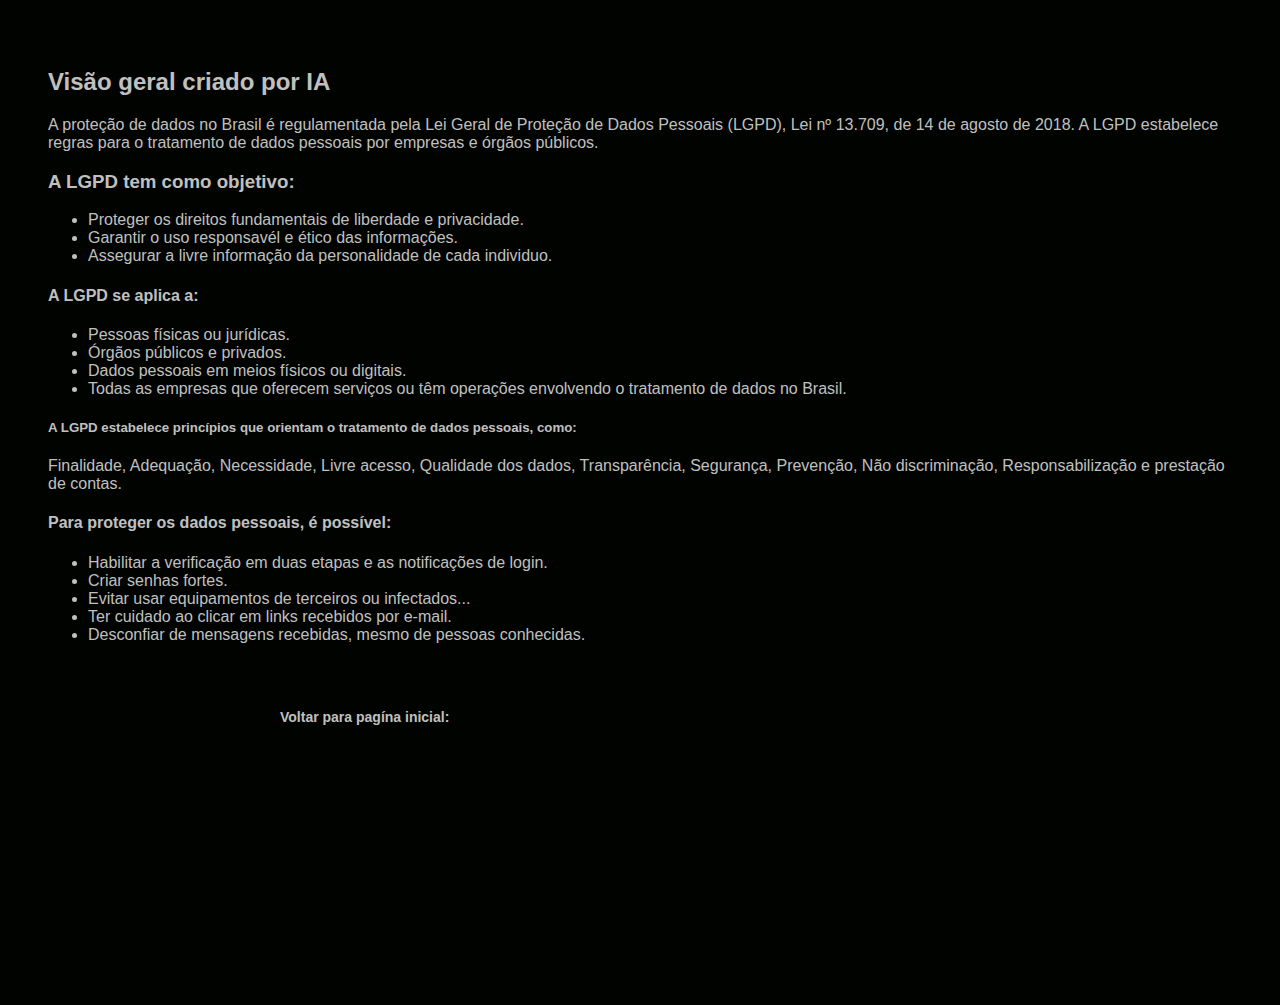
<file: about-b/page/prot-dados-brazil.html>
<!DOCTYPE html>
<html lang="en">
<head>
    

    <meta charset="utf-8"> <!--resolver problemas com acentuação -->
    <meta name="author" content="Antônio Cezar de Oliveira"><!-- Define o autor da pagina -->
    <meta name="keywords" content="posicionamento, css, avançado"><!--Palavras-chavesdosite-->
    <meta name="description" content="cursos"><!--descrição do site -->
    <meta name="viewport" content="width=device-width, initial-scale=1.0">

    <link rel="shortcut icon" href="../ico/favicon-2.ico" type="image/x-icon">
    <title>Proteção de Dados</title>
<style>
    body { 
        margin: 0;
        padding: 0;
        font-family: Arial, Helvetica, sans-serif;
        background-color:#000300;
        color: #c0c0c0;
    }
    #fundo {
        padding: 3em;
    }
    .orde {

    }
    a.retorno {

color: #c0c0c0;
text-decoration: none;
padding: 20em;
font-weight: bold;
font-size: .875em;
    }

</style>

</head>
<body>
    <header class="orde">
       <!-- <a href=../../index.html"></a> --> 
        
    </header>
    <article id="fundo">

        <section>
            <h2>Visão geral criado por IA</h2>
        <p>A proteção de dados no Brasil é regulamentada pela Lei Geral de Proteção de Dados Pessoais (LGPD), Lei nº 13.709, de 14 de agosto de 2018. A LGPD estabelece regras para o tratamento de dados pessoais por empresas e órgãos públicos. </p>

        <h3>A LGPD tem como objetivo: </h3>

        <ul>
            <li>Proteger os direitos fundamentais de liberdade e privacidade.</li>
            <li>Garantir o uso responsavél e ético das informações.</li>
            <li>Assegurar a livre informação da personalidade de cada individuo.</li>
        </ul>

        </section>

        <section>
            <h4>A LGPD se aplica a: </h4>
            <ul>
                <li>Pessoas físicas ou jurídicas.</li>
                <li>Órgãos públicos e privados.</li>
                <li>Dados pessoais em meios físicos ou digitais.</li>
                <li>Todas as empresas que oferecem serviços ou têm operações envolvendo o tratamento de dados no Brasil.</li>
            </ul>
        </section>

        <section>
            <h5>A LGPD estabelece princípios que orientam o tratamento de dados pessoais, como: </h5>

            <p>Finalidade, Adequação, Necessidade, Livre acesso, Qualidade dos dados, Transparência, Segurança, Prevenção, Não discriminação, Responsabilização e prestação de contas.</p>

                <h4>Para proteger os dados pessoais, é possível: </h4>

                <ul>
                <li>Habilitar a verificação em duas etapas e as notificações de login.</li>
                <li>Criar senhas fortes.</li>
                <li>Evitar usar equipamentos de terceiros ou infectados...</li>
                <li>Ter cuidado ao clicar em links recebidos por e-mail.</li>
                <li>Desconfiar de mensagens recebidas, mesmo de pessoas conhecidas.</li>
                </ul>

        </section>

    </article>

    <footer>
        <a href="../../index.html" class="retorno">Voltar para pagína inicial:</a>
        <address></address>
    </footer>
</body>
</html>
</file>
<file: about-b/css/style-monica.css>
@import url('https://fonts.googleapis.com/css2?family=Alegreya+Sans+SC:ital,wght@0,100;0,300;0,400;0,500;0,700;0,800;0,900;1,100;1,300;1,400;1,500;1,700;1,800;1,900&family=Bebas+Neue&family=Bitter:ital,wght@0,100..900;1,100..900&family=Lato:ital,wght@0,100;0,300;0,400;0,700;0,900;1,100;1,300;1,400;1,700;1,900&family=Libre+Baskerville:ital,wght@0,400;0,700;1,400&family=Oswald:wght@200..700&family=Playwrite+ID+Guides&family=Roboto+Condensed:ital,wght@0,100..900;1,100..900&family=Roboto:ital,wght@0,100;0,300;0,400;0,500;0,700;0,900;1,100;1,300;1,400;1,500;1,700;1,900&family=Saira+Condensed:wght@100;200;300;400;500;600;700;800;900&display=swap');

* {
    margin: 0;
    padding: 0;
}
:root {
    --branco-principal: #ffffff;
    --cinza-secundario: #c0c0c0;
    --botao-red: #FF0000;
    --fundo-page: #00030c;
    --botao-hover: #00002E;
    --botao-visited:#191970;
    --botao-active:#FF4500;
    --botao-section-terciario:#051933;
}

body {
    font-family: 'Segoe UI', Tahoma, Geneva, Verdana, sans-serif;
    background-color: var(--fundo-page);
    color: var(--branco-principal);
}


.fundo-01 {
    background-image: url(../images/Background.png);
    background-repeat: no-repeat;
    background-size: contain;
    align-items: center;     /*align-items: center; alinha no centro da coluna*/
    text-align: center;
}

.container__principal {
    height: 100vh;
    display: grid;
    grid-template-columns:50% 50%;
    


}

.container__section {
    margin: 0 4%;
}

.top__button  {
    font-family:   "Bebas Neue", serif;
    font-size: 1rem;
    background-color: var(--botao-red);
    border-radius: 8px;
    color: #FFD700;
    padding: 0.670em;
    display: block; /*bom para alinhamento*/
    text-decoration: none;
    text-align: center;
    margin-bottom: 1em;
    margin-left: 7em;
    width: 40%;
    }

    .top__button:hover {background-color: #00002E;} 
    .top__button-2:hover {background-color: #00002E;} 
    
    

.top__button-2 {
    font-family: "Bebas Neue", serif;
    background-color: transparent;
    border: 2px solid var(--branco-principal);
    border-radius: 10px;
    color: var(--branco-principal);
    text-decoration: none;
    display: block; /*bom para alinhamento*/
    margin-bottom: 1em;
    margin-left: 6.5em;
    font-size: 1rem;
    padding: 1em;
    text-align: center;
    width: 40%;
}

.text-decorat {
    font-family: "Bebas Neue", serif;
    font-weight: 400;
    margin-top: 1em;
}

/*logomarca do topo*/
.logo__topo {
    margin: 5em 2em -3em 1em;
    
}

/* (2º) container secundario | monitor */


.container__secundario { /*section:conteiner__caixa*/

    display:flex;
    margin: 6em 6em;
    
}

.secundario__imagem {
    width: 30%;
}

.container__texto__monitor {
    
    align-items:center;
    margin: 0 4%;
    
    
}

.descricao__titulo-01 {

    font-weight: 700;
    font-size: 30px;
    color: var(--branco-principal);
    margin-bottom: 0.1em;             /*margem do texto entre o paragrafo.*/
    margin-top: 6em;
}

.descricao__palagrafo {
    color: var(--cinza-secundario);
}

/*terceria section*/
/*Reotilizando o código do conteiner principal: primeiro container*/
.terceiro__container {
    height: 100vh;
    display: grid;
    grid-template-columns:50% 50%;
    gap: 5px;
    
    
}

.terceiro__container__div {
 margin: 0 6em;
 padding: 1em 0 1em;
}

.word {
    font-family: "Bebas Neue", serif;
    color: var(--cinza-secundario);
    }

.botao__terciario {
     /*display: block;8/ /*bom para alinhamento*/
    display: inline-block;
    font-family:   "Bebas Neue", serif;
    font-size: 1rem;
    background-color: #082951;
    border-radius: 10px;
    color:var(--cinza-secundario);
    padding: 1em;
    text-decoration: none;
    text-align: center;
    margin-top: 1em;
    }

/*About: 4º section*/

.container-4 {
    height: 100vh;
    display: grid;
    grid-template-columns:50% 50%;
    padding-left: 0%;
    margin-top: 0.2em;
    gap: 5px;
}

.div__container-4 {
    margin: 0 6rem;
    padding-top: 2rem;
}

.title-4 {
font-family:"Bebas Neue", serif ;
font-weight: 200;
}

.word-4 {
color: var(--cinza-secundario);
}

.imagem-4 {
    margin: 0 10em;
    padding-top: 0;
}

/* trabalhando com os 03 dispositivos: TVs - computadores - celulares*/

.dispositivos__list {
    display: flex;
    justify-content: center;
    list-style-type: none;  /* Retira os pontos das listas... */
    margin: 4em 0;
}

.dispositivos {
    text-align: center;      /*  =>Alinha o texto no centro<=  */
    
}

.list__item {

}

.dispositivos__titulo {
    font-family: "Bebas Neue", serif;
    font-weight: 200;
    color: var(--cinza-secundario);
}

/*footer01*/

.rodape__logo {
    margin: 0;
    padding: 0;
}
.rodape {
    /*background-color: #FF4500;*/
    border: ridge;
    color: var(--cinza-secundario);
    padding: 2em;
    text-align: center;
    margin-top: 2em;
    margin: auto;
    }

    .rodape__lista {
    
        list-style-type: none;
        display: flex;
        flex-wrap: wrap;
        gap: 1em;
        margin-top: 1em;
        margin-bottom: 1em;
        font-family:Arial, Helvetica, sans-serif;
        font-size: 0,875em;
        
        

    }

    .nav {
        text-decoration: none;
        
    }
    /*
    .lista__link a:link {color: var(--botao-section-terciario);}
    .lista__link a:hover {color:#FFD700; }
    .lista__link a:visited { color: #b5cbd3;}
    */
    .nav:link { color:#FF4500;}
    .nav:visited {color: #b5cbd3;}
    .nav:hover {color:#FFD700;}

    
/*fim do footer01*/

/*=============================================*/

/* footer02*/
.footer__02 {
    background-color: var(--botao-red);
    color: white;
    height: auto;
    width: 100%;
    font-size: 14px;
    font-family: helvetica;
}
.footer__02 a {
    text-decoration: none;
    color: white;
}
.footer__02 p {
    margin-bottom: 5px;
}
.footer__02-div {
    display: flex;
    flex-wrap: wrap;
    width:100%;
    margin: auto;
    align-items: stretch;
    padding: 60px 10px 40px 10px;
}
.footer__02-div-1, .footer__02-div-2, .footer__02-div-3, .footer__02-div-4{
    display: flex;
    width: calc(100% / 4 - 20px);
    padding: 10px;
}
.footer__02 span{
    font-size: 20px;
    color: white;
}
.footer__02-direitos{
    width: calc(100% - 20px);
    background-color: rgb(32, 31, 31);
    padding: 10px;
    margin: 0px;
    text-align: center;
}
/*mobile*/
@media (max-width: 768px) {
    .rodape-div-1, .rodape-div-2, .rodape-div-3, .rodape-div-4{
        width: calc(50% - 20px);
        padding: 10px;
    }
    .footer__02-div{
        padding: 60px 0px 40px 0px;
    }
}

/* fim do footer02 */
</file>
<file: about-b/css/menu-home.css>
@import url('https://fonts.googleapis.com/css2?family=Alegreya+Sans+SC:ital,wght@0,100;0,300;0,400;0,500;0,700;0,800;0,900;1,100;1,300;1,400;1,500;1,700;1,800;1,900&family=Bebas+Neue&family=Bitter:ital,wght@0,100..900;1,100..900&family=Lato:ital,wght@0,100;0,300;0,400;0,700;0,900;1,100;1,300;1,400;1,700;1,900&family=Libre+Baskerville:ital,wght@0,400;0,700;1,400&family=Oswald:wght@200..700&family=Playwrite+ID+Guides&family=Roboto+Condensed:ital,wght@0,100..900;1,100..900&family=Roboto:ital,wght@0,100;0,300;0,400;0,500;0,700;0,900;1,100;1,300;1,400;1,500;1,700;1,900&family=Saira+Condensed:wght@100;200;300;400;500;600;700;800;900&display=swap');

* {
    margin: 0;
    padding: 0;
}

        :root {
    --branco-principal: #ffffff;
    --cinza-secundario: #c0c0c0;
    --botao-red: #FF0000;
    --fundo-page: #00030c;
    --fundo-page2: #010616;
    --botao-hover: #00002E;
    --botao-visited:#191970;
    --botao-active:#FF4500;
    --funto-botao: #fafa08;
    --botao-section-terciario:#051933;
}
            


            a {text-decoration: none;}

            .nav :link { color:#00002E;}
            .nav :visited { color: var(--botao-hover)}
            .nav :hover { 
                color: var(--fundo-page);
                background-color: var(--funto-botao) ;
                border-radius: 2px;
                text-align: center;
            }

             

        ul.nav {
            
            list-style: none;
            padding: 0;
            margin: 0;
           /* border-style: none;*/
            
            display: flex;
            gap: .09rem;
           
        }
        
        .nav li {
            display: inline;
        }

        .nav a {
           
            /*border: 1px outset #000;*/
            padding: 5px 15px 0px 5px;
            background-color:var(--fundo-page);
            font-family: "Bebas Neue", serif;
            font-weight: 400;
            color: #00002E;
            
        }

        .home a:active {
            background-color: #FF4500;
        }
</file>
<file: about-b/zip/aluraplus-aula03/styles.css>
:root {
    --branco-principal: #FFFFFF;
    --cinza-secundario: #C0C0C0;
    --botao-azul: #167BF7;
    --cor-de-fundo: #00030C;
    --fonte-principal: 'Inter';
}

body {
    background-color: var(--cor-de-fundo);
    color: var(--branco-principal);
    font-family: var(--fonte-principal);
    font-size: 16px;
    font-weight: 400;
}

* {
    margin: 0;
    padding: 0;
}

.principal {
    background-image: url("img/Background.png");
    background-repeat: no-repeat;
    background-size: contain;
    align-items: center;
    text-align: center;
}

.container {
    height: 100vh;
    display: grid;
    grid-template-columns: 50% 50%;
}

.container__botao {
    background-color: var(--botao-azul);
    border-radius: 5px;
    padding: 1em;
    color: var(--branco-principal);
    display: block;
    text-decoration: none;
    margin-bottom: 1em;
}

.botao_secundario {
    background-color: transparent;
    border: 2px solid var(--branco-principal)
}

.container__aviso {
    font-size: 12px;
    color: var(--cinza-secundario);
}

.container__titulo {
    font-size: 28px;
    font-weight: 700;
}

.container__imagem {
    margin: 1em 0 2em 0;
}

.container__caixa {
    margin: 0 6em;
}

.secundario__imagem {
    width: 80%;
}

.secundario {
    align-items: center;
    margin: 0 10em;
}

.descricao__titulo {
    font-weight: 700;
    font-size: 48px;
    color: var(--branco-principal);
    margin-bottom: 0.1em;
}

.descricao__texto {
    color: var(--cinza-secundario);
}

.secundario__botao {
    display: inline-block;
    margin-top: 1em;
}

.container__descricao {
    padding: 2em;
}
</file>
<file: about-b/css/flex-box.css>
@import url(https://fonts.googleapis.com/css?family=Bungee);

* {
    margin: 0;
    padding: 0;
}

:root {
    --cor-funto: #024351;
}
body{
  min-height: 200px;
  font-family: 'Bungee';
}

ul{
  border: solid 1px #ccc;
  font-family: 'Bungee';
  display: flex;
  flex-flow: row wrap;
  justify-content: space-between;
  list-style-type: none;
  margin: 0;
  padding: 0;
}

li{
  cursor: pointer;
  padding: 10px;
  display: grid;
  grid-template-columns: 35px auto;
  grid-template-rows: 1fr 1fr;
  align-items: center;
  color: #E46357;
  background-color: #C9ECFF;
}

li:hover{
  opacity: 0.5;
  color: #EA675B;
}


.fa{
  grid-area: 1 / 1 / 3 / 2;
  text-align: center;
  font-size: 25px;
}

.title{
  font-size: 18px;
}

.description{
  font-size: 12px;
  font-family: "Roboto";
  color: #272727;
}


li, .fa, .title, .description{
  border: 1px solid black;
}

.container{
  display: grid;
  color: #272727;
  grid-template-columns: 200px auto;
  grid-template-rows: auto auto 70px;
  grid-template-areas: "header header" "aside main" "footer footer";
}

header{
  padding: 10px;
  background-color: #8BBFDC;
  grid-area: header;
}

aside{
  padding: 10px;
  background-color: #87D8B1;
  grid-area: aside;
}

main{
  padding: 10px;
  background-color: #FDE483;
  grid-area: main;
  height: 200px;
}

footer{
  padding: 10px;
  background-color: #F97A6E;
  grid-area: footer;
}
</file>
<file: about-b/css/font.css>
* {
    margin: 0;
    padding: 0;
}

:root {
    --branco-principal: #ffffff;
    --cinza-secundario: #c0c0c0;
    --botao-red: #FF0000;
    --fundo-page: #00030c;
    --botao-hover: #00002E;
    --botao-visited:#191970;
    --botao-active:#FF4500;
    --botao-section-terciario:#051933;
    --cor-de-fundo: #024351;
        
}

body {
    font-family: 'Segoe UI', Tahoma, Geneva, Verdana, sans-serif;
    font-size: 100%;
}

h1, h2 { font-weight: normal;}

    h1 {font-size: 1.375rem; }

    h2 {
        font-size: .9375;        /* equivale 5px | 16px */
    }
    p {
        font-size: .875rem;     /* 14px | 16px */
    }

    .text {
        background-color: #024351;
        color: var(--cinza-secundario);

    }

    em, a:link, a:hover {
        font-weight: bold;
    }
</file>
